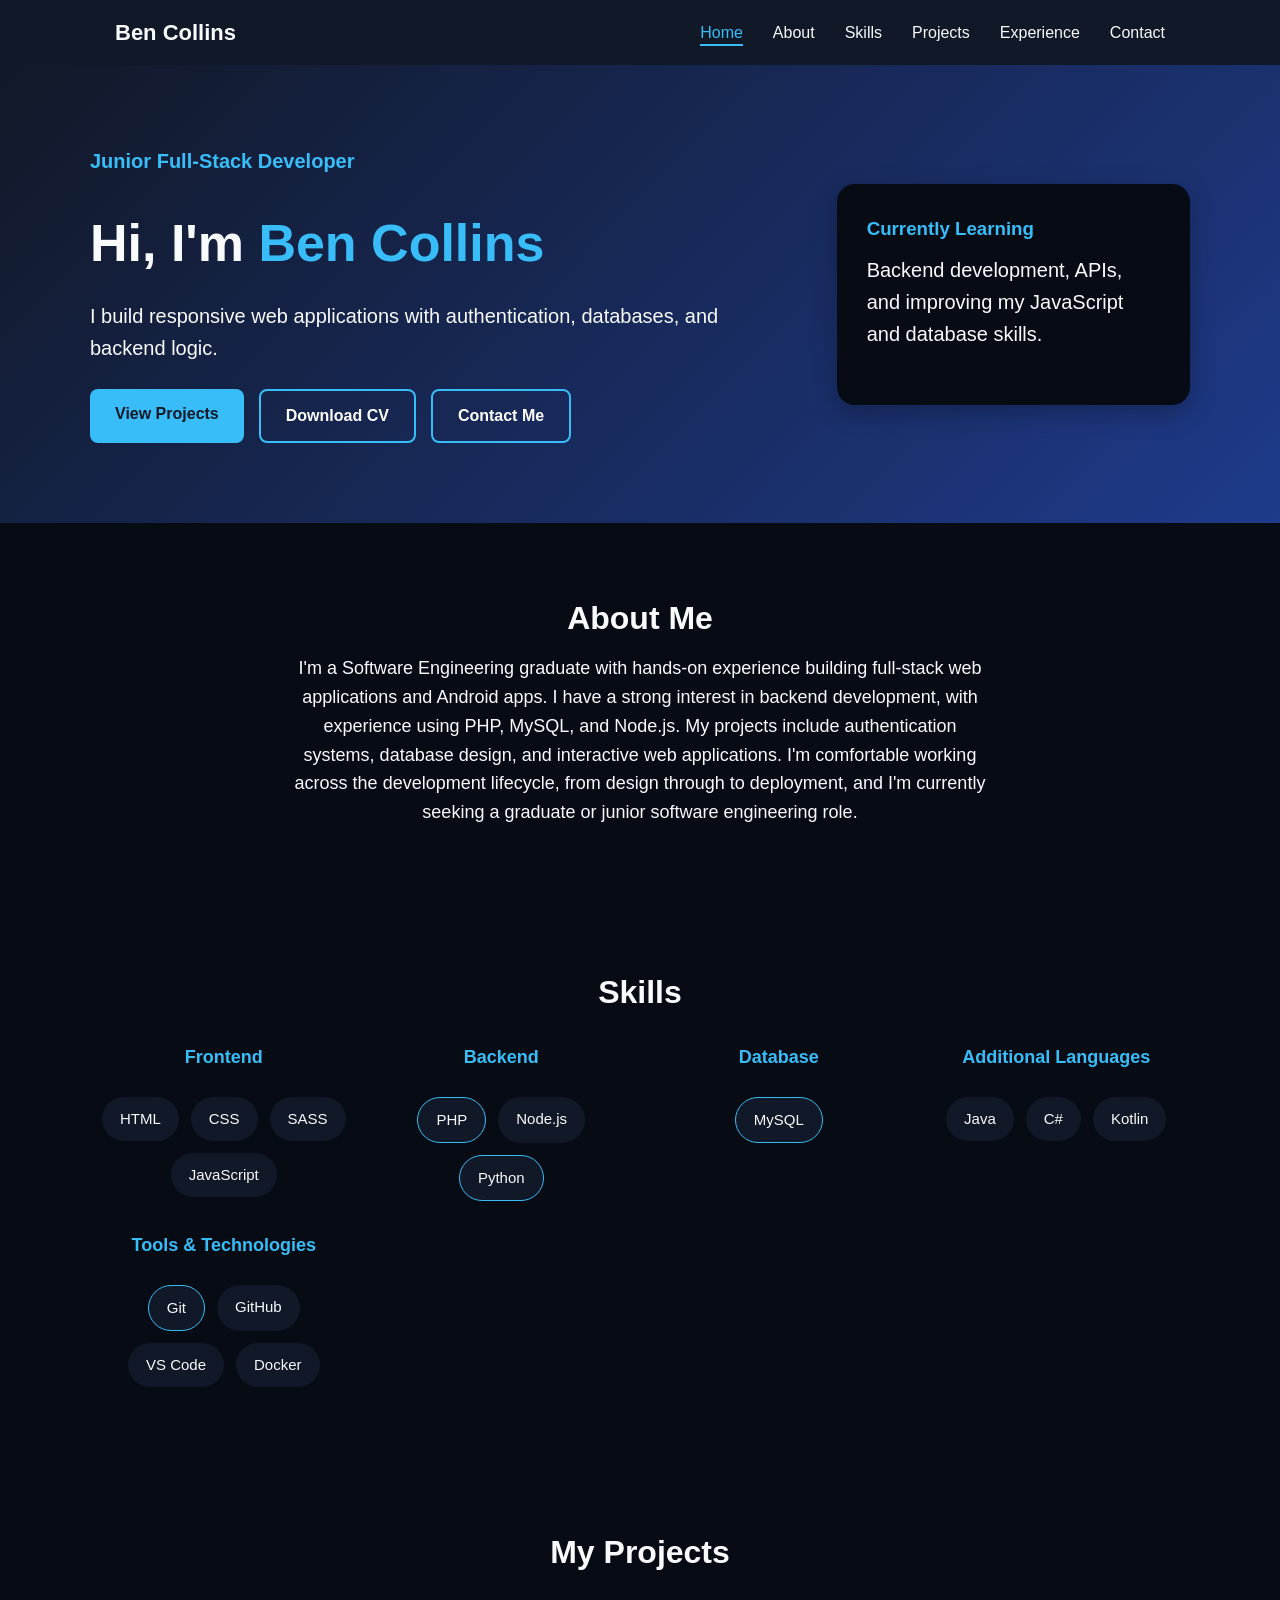
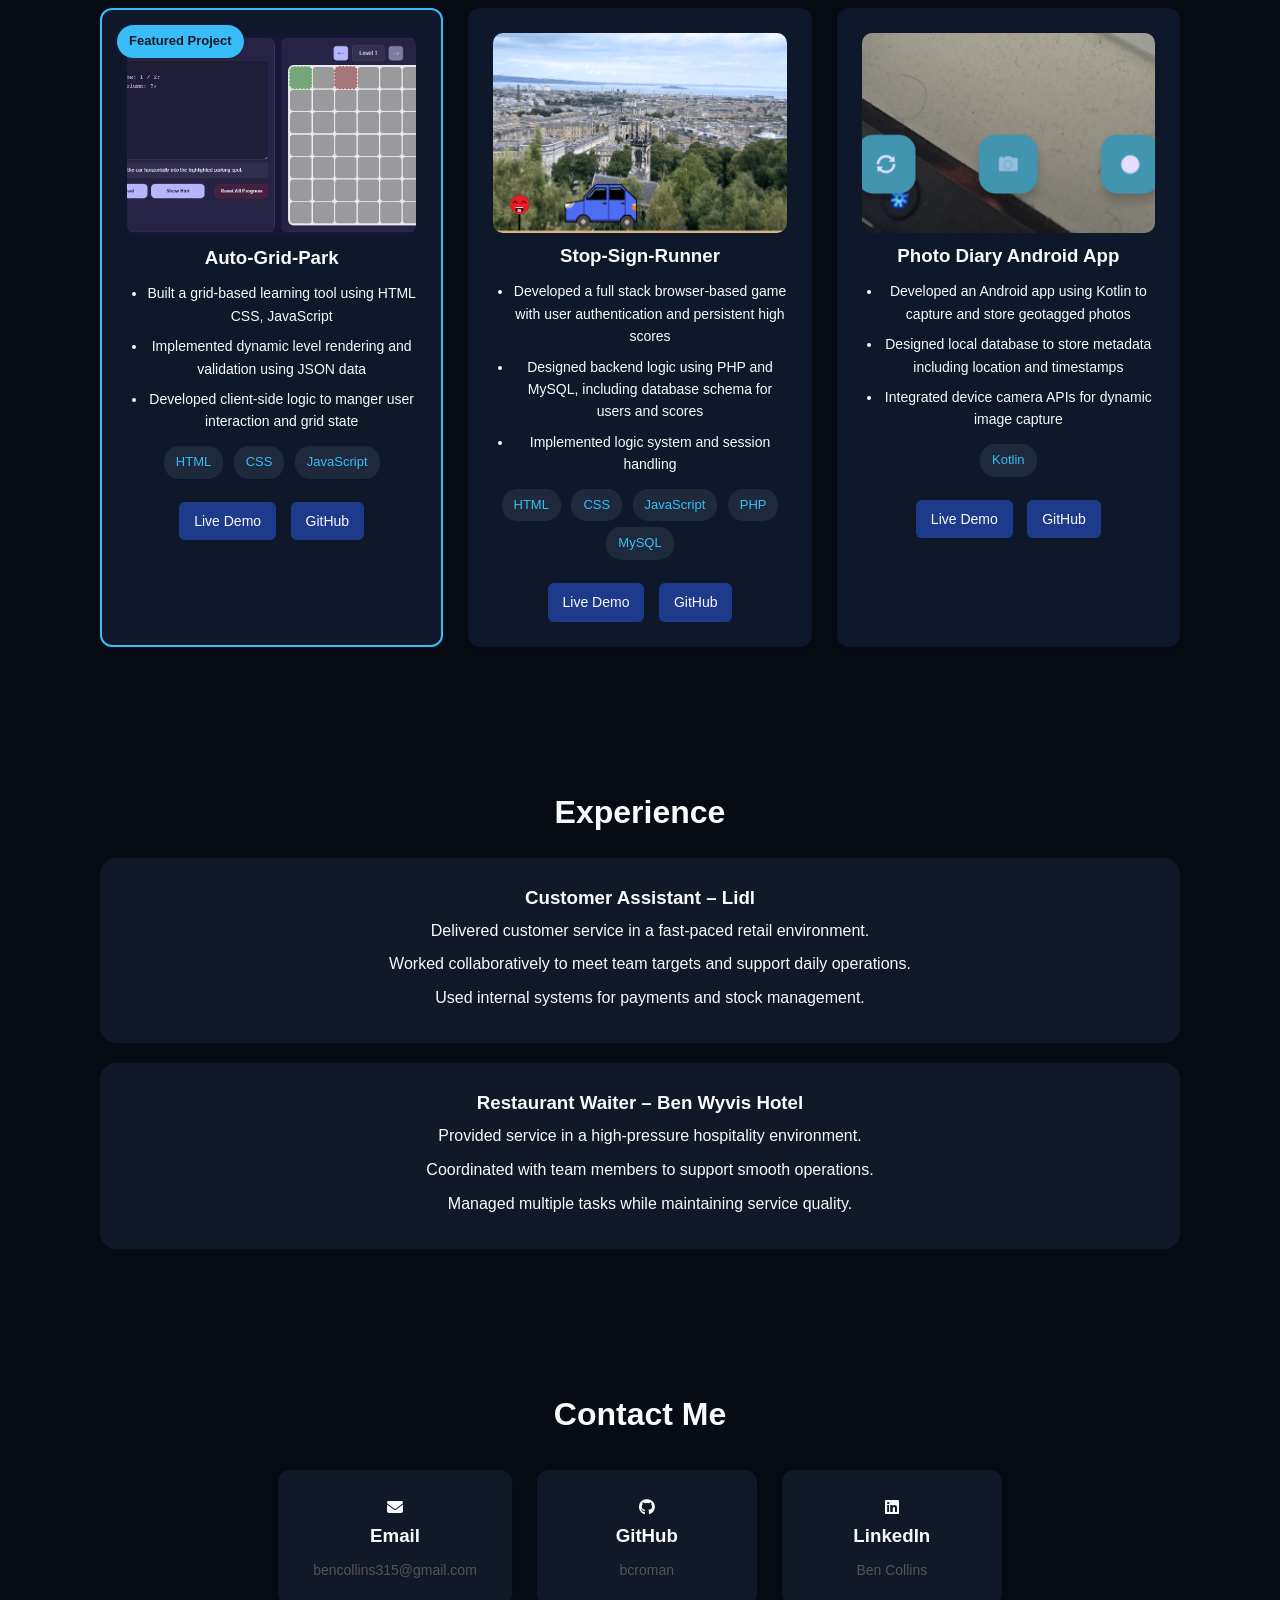
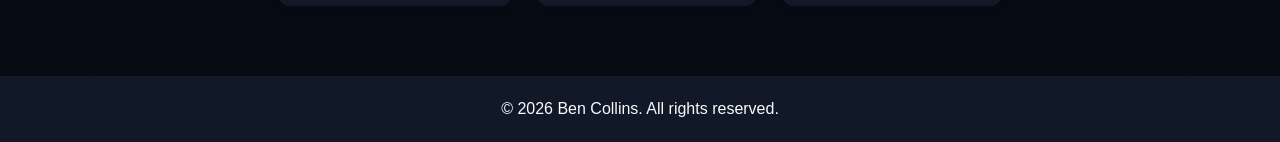
<file: index.html>
<!DOCTYPE html>
<html lang="en">

<!-- Website -->

<head>
    <meta charset="UTF-8" />
    <meta name="viewport" content="width=device-width, initial-scale=1.0" />
    <title>Ben Collins | Portfolio</title>
    <link rel="stylesheet" href="css/style.css" />
    <link rel="stylesheet" href="https://cdnjs.cloudflare.com/ajax/libs/font-awesome/6.5.0/css/all.min.css">
</head>

<body>
    <!-- Page Header -->
    <header>
        <!-- Nav Bar -->
        <nav class="navbar">
            <h1 class="logo">Ben Collins</h1>
            <ul class="nav-links" id="navLinks">
                <li><a href="#home">Home</a></li>
                <li><a href="#about">About</a></li>
                <li><a href="#skills">Skills</a></li>
                <li><a href="#projects">Projects</a></li>
                <li><a href="#experience">Experience</a></li>
                <li><a href="#contact">Contact</a></li>
            </ul>
            <button class="menu-btn" onclick="toggleMenu()">☰</button>
        </nav>
    </header>

    <!-- Home -->
    <section id="home" class="hero">
        <div class="hero-content">

            <div class="hero-text">
                <p class="intro">Junior Full-Stack Developer</p>
                <h2>Hi, I'm <span>Ben Collins</span></h2>
                <p>
                    I build responsive web applications with authentication, databases, and backend logic.
                </p>

                <div class="hero-buttons">
                    <a href="#projects" class="btn">View Projects</a>
                    <a href="docs/CV.pdf" class="btn btn-outline" download>Download CV</a>
                    <a href="#contact" class="btn btn-outline">Contact Me</a>
                </div>
            </div>

            <div class="hero-card">
                <h3>Currently Learning</h3>
                <p>Backend development, APIs, and improving my JavaScript and database skills.</p>
            </div>

        </div>
    </section>

    <!-- About -->
    <section id="about" class="section">
        <h2>About Me</h2>
        <p>
            I'm a Software Engineering graduate with hands-on experience building full-stack web
            applications and Android apps. I have a strong interest in backend development, with
            experience using PHP, MySQL, and Node.js. My projects include authentication systems,
            database design, and interactive web applications. I'm comfortable working across the
            development lifecycle, from design through to deployment, and I'm currently seeking a
            graduate or junior software engineering role.
        </p>
    </section>

    <!-- Skills -->
    <section id="skills" class="section">
        <h2>Skills</h2>

        <div class="skills-container">

            <!-- Frontend -->
            <div class="skills-group">
                <h3>Frontend</h3>
                <div class="skills">
                    <span>HTML</span>
                    <span>CSS</span>
                    <span>SASS</span>
                    <span>JavaScript</span>
                </div>
            </div>

            <!-- Backend -->
            <div class="skills-group">
                <h3>Backend</h3>
                <div class="skills">
                    <span class="highlight">PHP</span>
                    <span>Node.js</span>
                    <span class="highlight">Python</span>
                </div>
            </div>

            <!-- Database -->
            <div class="skills-group">
                <h3>Database</h3>
                <div class="skills">
                    <span class="highlight">MySQL</span>
                </div>
            </div>

            <!-- Other Languages -->
            <div class="skills-group">
                <h3>Additional Languages</h3>
                <div class="skills">
                    <span>Java</span>
                    <span>C#</span>
                    <span>Kotlin</span>
                </div>
            </div>

            <!-- Tools -->
            <div class="skills-group">
                <h3>Tools & Technologies</h3>
                <div class="skills">
                    <span class="highlight">Git</span>
                    <span>GitHub</span>
                    <span>VS Code</span>
                    <span>Docker</span>
                </div>
            </div>

        </div>
    </section>

    <!-- Projects -->
    <section id="projects" class="section">
        <h2>My Projects</h2>

        <!-- List of Projects -->
        <div class="projects-container">
            <!-- Auto Grid Park Project -->
            <div class="project-card featured">
                <img src="images/project1.png" alt="Auto Grid Park Project">

                <h3>Auto-Grid-Park</h3>
                <ul>
                    <li>Built a grid-based learning tool using HTML CSS, JavaScript</li>
                    <li>Implemented dynamic level rendering and validation using JSON data </li>
                    <li>Developed client-side logic to manger user interaction and grid state </li>
                </ul>

                <!-- Tech Used -->
                <div class="tech-stack">
                    <span>HTML</span>
                    <span>CSS</span>
                    <span>JavaScript</span>
                </div>

                <a href="https://compserver.uhi.ac.uk/~in21006366/Auto-Park-Grid/" class="project-link"
                    target="_blank">Live Demo</a>
                <a href="https://github.com/bcroman/Auto-Park-Gird" class="project-link" target="_blank">GitHub</a>
            </div>

            <!-- Stop Sign Runner Project -->
            <div class="project-card">
                <img src="images/project2.png" alt="Stop Sign Runner Project">

                <h3>Stop-Sign-Runner</h3>
                <ul>
                    <li>Developed a full stack browser-based game with user authentication and persistent
                        high scores </li>
                    <li>Designed backend logic using PHP and MySQL, including database schema for
                        users and scores </li>
                    <li>Implemented logic system and session handling</li>
                </ul>

                <!-- Tech Used -->
                <div class="tech-stack">
                    <span>HTML</span>
                    <span>CSS</span>
                    <span>JavaScript</span>
                    <span>PHP</span>
                    <span>MySQL</span>
                </div>

                <a href="https://compserver.uhi.ac.uk/~in21006366/Stop-Sign-Runner/" class="project-link"
                    target="_blank">Live Demo</a>
                <a href="https://github.com/bcroman/Stop-Sign-Runner" class="project-link" target="_blank">GitHub</a>
            </div>

            <!-- Photo Diary Android App Project -->
            <div class="project-card">
                <img src="images/project3.png" alt="Photo Diary Android App">

                <h3>Photo Diary Android App</h3>
                <ul>
                    <li>Developed an Android app using Kotlin to capture and store geotagged photos</li>
                    <li>Designed local database to store metadata including location and timestamps</li>
                    <li>Integrated device camera APIs for dynamic image capture </li>
                </ul>

                <!-- Tech Used -->
                <div class="tech-stack">
                    <span>Kotlin</span>
                </div>

                <a href="COS.html" class="project-link" target="_blank">Live Demo</a>
                <a href="https://github.com/bcroman/UHI_PhotoDiary" class="project-link" target="_blank">GitHub</a>
            </div>
        </div>
    </section>

    <!-- Experience -->
    <section id="experience" class="section">
        <h2>Experience</h2>

        <div class="experience-item">
            <h3>Customer Assistant – Lidl</h3>
            <ul>
                <li>Delivered customer service in a fast-paced retail environment.</li>
                <li>Worked collaboratively to meet team targets and support daily operations.</li>
                <li>Used internal systems for payments and stock management.</li>
            </ul>
        </div>

        <div class="experience-item">
            <h3>Restaurant Waiter – Ben Wyvis Hotel</h3>
            <ul>
                <li>Provided service in a high-pressure hospitality environment.</li>
                <li>Coordinated with team members to support smooth operations.</li>
                <li>Managed multiple tasks while maintaining service quality.</li>
            </ul>
        </div>
    </section>

    <!-- Contact -->
    <section id="contact" class="section contact">
        <h2>Contact Me</h2>

        <div class="contact-container">

            <a href="mailto:bencollins315@gmail.com" class="contact-card">
                <i class="fas fa-envelope"></i>
                <h3>Email</h3>
                <p>bencollins315@gmail.com</p>
            </a>

            <a href="https://github.com/bcroman" target="_blank" class="contact-card">
                <i class="fab fa-github"></i>
                <h3>GitHub</h3>
                <p>bcroman</p>
            </a>

            <a href="https://linkedin.com/in/ben-collins-299097326" target="_blank" class="contact-card">
                <i class="fab fa-linkedin"></i>
                <h3>LinkedIn</h3>
                <p>Ben Collins</p>
            </a>

        </div>
    </section>

    <script src="script.js"></script>

    <!-- Page Footer -->
    <footer>
        <p>&copy; 2026 Ben Collins. All rights reserved.</p>
    </footer>
</body>

</html>
</file>
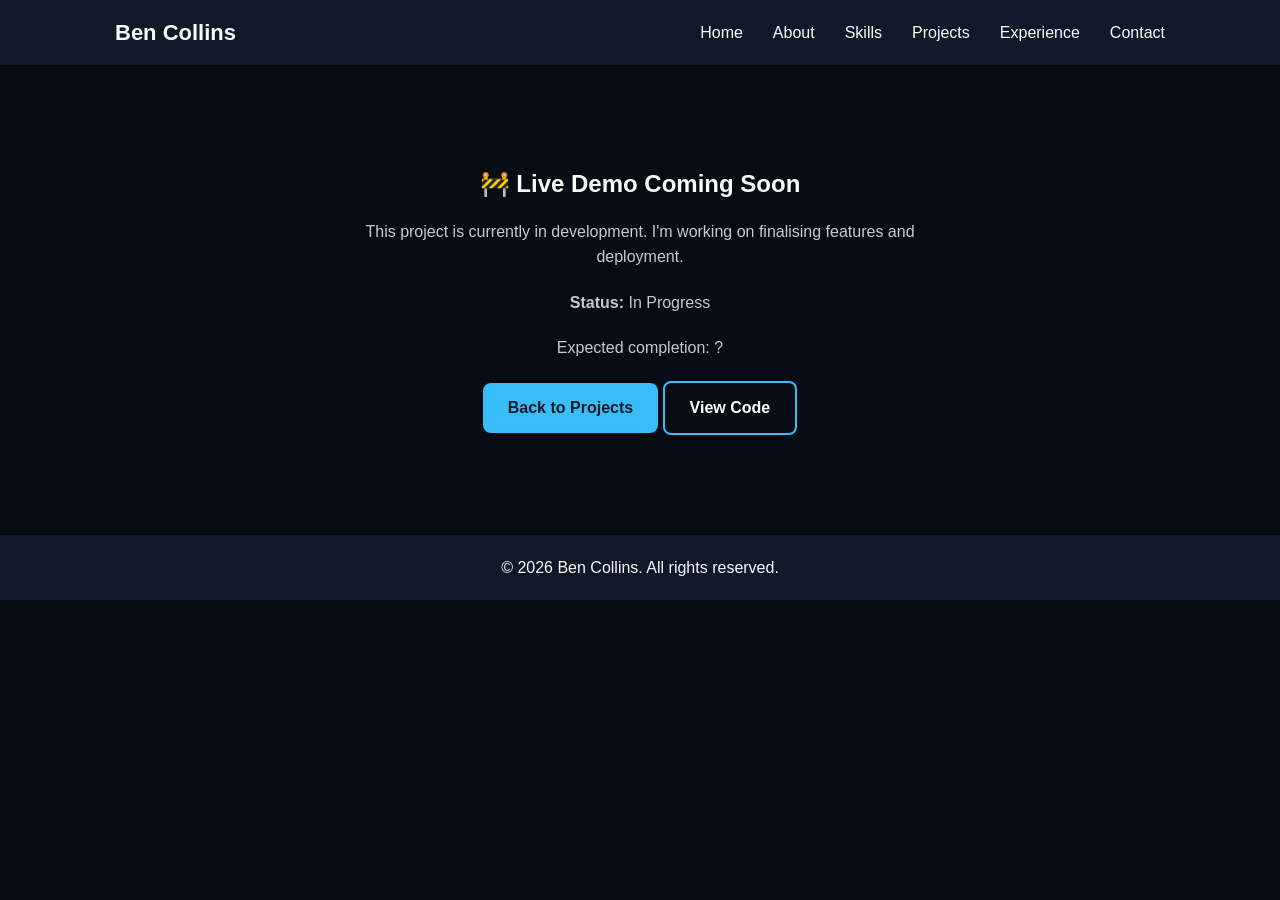
<file: COS.html>
<!DOCTYPE html>
<html lang="en">

<!-- Website -->

<head>
    <meta charset="UTF-8" />
    <meta name="viewport" content="width=device-width, initial-scale=1.0" />
    <title>Ben Collins | Portfolio</title>
    <link rel="stylesheet" href="css/style.css" />
    <link rel="stylesheet" href="https://cdnjs.cloudflare.com/ajax/libs/font-awesome/6.5.0/css/all.min.css">
</head>

<body>
    <!-- Page Header -->
    <header>
        <!-- Nav Bar -->
        <nav class="navbar">
            <h1 class="logo">Ben Collins</h1>
            <ul class="nav-links" id="navLinks">
                <li><a href="index.html#home">Home</a></li>
                <li><a href="index.html#about">About</a></li>
                <li><a href="index.html#skills">Skills</a></li>
                <li><a href="index.html#projects">Projects</a></li>
                <li><a href="index.html#experience">Experience</a></li>
                <li><a href="index.html#contact">Contact</a></li>
            </ul>
            <button class="menu-btn" onclick="toggleMenu()">☰</button>
        </nav>
    </header>

    <section class="demo-placeholder">
        <h1>🚧 Live Demo Coming Soon</h1>
        <p>This project is currently in development. I'm working on finalising features and deployment.</p>

        <p><strong>Status:</strong> In Progress</p>
        <p>Expected completion: ?</p>

        <div class="demo-buttons">
            <a href="index.html#projects" class="btn">Back to Projects</a>
            <a href="https://github.com/bcroman" class="btn btn-outline" target="_blank">View Code</a>
        </div>
    </section>

    <script src="script.js"></script>

    <!-- Page Footer -->
    <footer>
        <p>&copy; 2026 Ben Collins. All rights reserved.</p>
    </footer>
</body>

</html>
</file>
<file: css/style.css>
/* =========================
   BODY SECTION
========================= */
* {
  margin: 0;
  padding: 0;
  box-sizing: border-box;
}

html {
  scroll-behavior: smooth;
}

body {
  font-family: Arial, sans-serif;
  background: #070b14;
  color: #f8fafc;
  line-height: 1.6;
}

/* =========================
   NAVBAR SECTION
========================= */
/* Header Style */
header {
  background: #111827;
  color: #f8fafc;
  position: sticky;
  top: 0;
  z-index: 1000;
}

/* Footer Style */
footer {
  background: #111827;
  color: #f8fafc;
  text-align: center;
  padding: 20px;
}

.navbar {
  max-width: 1100px;
  margin: auto;
  padding: 15px 25px;
  display: flex;
  justify-content: space-between;
  align-items: center;
}

.logo {
  font-size: 22px;
  font-weight: bold;
}

.nav-links {
  list-style: none;
  display: flex;
  gap: 30px;
}

.nav-links a {
  color: #f8fafc;
  text-decoration: none;
  font-weight: 500;
  font-size: 16px;
  transition: 0.3s;
}

.nav-links a:hover {
  color: #38bdf8;
}

.nav-links a.active {
  color: #38bdf8;
}

.nav-links a {
  position: relative;
}

.nav-links a::after {
  content: "";
  position: absolute;
  width: 0%;
  height: 2px;
  bottom: -5px;
  left: 0;
  background: #38bdf8;
  transition: 0.3s;
}

.nav-links a.active::after {
  width: 100%;
}

.menu-btn {
  display: none;
  font-size: 26px;
  background: none;
  border: none;
  color: #38bdf8;
  cursor: pointer;
}

/* =========================
   HERO SECTION
========================= */
.hero {
  min-height: 40vh;
  display: flex;
  align-items: center;
  background: linear-gradient(135deg, #111827, #1e3a8a);
  color: #f8fafc;
  padding: 80px 25px;
}

.hero-content {
  max-width: 1100px;
  margin: auto;
  display: grid;
  grid-template-columns: 2fr 1fr;
  gap: 40px;
  align-items: center;
}

.hero-text {
  text-align: left;
}

.intro {
  color: #38bdf8;
  font-weight: bold;
  margin-bottom: 10px;
}

.hero h2 {
  font-size: 52px;
  margin-bottom: 15px;
}

.hero span {
  color: #38bdf8;
}

.hero p {
  font-size: 20px;
  margin-bottom: 25px;
}

.hero-buttons {
  display: flex;
  gap: 15px;
  flex-wrap: wrap;
}

.btn {
  display: inline-block;
  padding: 12px 25px;
  background: #38bdf8;
  color: #111827;
  text-decoration: none;
  border-radius: 8px;
  font-weight: bold;
  transition: 0.3s;
}

.btn:hover {
  background: white;
  transform: translateY(-3px);
}

.btn-outline {
  background: transparent;
  color: white;
  border: 2px solid #38bdf8;
}

.btn-outline:hover {
  background: #38bdf8;
  color: #111827;
}

.hero-card {
  background: #070b14;
  padding: 30px;
  border-radius: 18px;
  backdrop-filter: blur(10px);
  box-shadow: 0 8px 25px rgba(0, 0, 0, 0.25);
}

.hero-card h3 {
  margin-bottom: 10px;
  color: #38bdf8;
}

/* =========================
   SECTIONS SECTION
========================= */
.section {
  max-width: 1100px;
  margin: auto;
  padding: 70px 10px;
  text-align: center;
  animation: fadeIn 0.8s ease-in;
}

@keyframes fadeIn {
  from {
    opacity: 0;
    transform: translateY(20px);
  }
  to {
    opacity: 1;
    transform: translateY(0);
  }
}
.section h2 {
  font-size: 32px;
  margin-bottom: 10px;
  color: #f8fafc;
}

.section p {
  max-width: 700px;
  margin: auto;
  font-size: 18px;
}

.experience-item {
  background: #111827;
  padding: 25px;
  border-radius: 16px;
  margin-top: 20px;
}

.experience-item h3 {
  color: #f8fafc;
  margin-bottom: 5px;
}

.experience-item ul {
  padding-left: 20px;
  list-style: none;
}

.experience-item li {
  margin-bottom: 8px;
}

.demo-placeholder {
  text-align: center;
  margin: 100px auto;
  max-width: 600px;
}

.demo-placeholder h1 {
  margin-bottom: 15px;
}

.demo-placeholder p {
  opacity: 0.8;
  margin-bottom: 20px;
}

/* =========================
   SKILLS SECTION
========================= */
.skills {
  display: flex;
  flex-wrap: wrap;
  justify-content: center;
  gap: 12px;
  margin-top: 25px;
}

.skills span {
  background: #111827;
  color: #f8fafc;
  padding: 10px 18px;
  border-radius: 25px;
  font-size: 15px;
  transition: 0.3s;
}

.skills span:hover {
  background: #38bdf8;
  color: #111827;
  transform: translateY(-3px) scale(1.05);
}

.skills-container {
  display: grid;
  grid-template-columns: repeat(auto-fit, minmax(200px, 1fr));
  gap: 30px;
  margin-top: 25px;
}

.skills-group h3 {
  text-align: center;
  margin-bottom: 10px;
  font-size: 18px;
  color: #38bdf8;
}

.highlight {
  border: 1px solid #38bdf8;
}

/* =========================
   PROJECTS SECTION
========================= */
.projects-container {
  display: grid;
  grid-template-columns: repeat(3, 1fr);
  gap: 25px;
  margin-top: 30px;
}

.project-card {
  background: #0f172a;
  padding: 25px;
  border-radius: 12px;
  box-shadow: 0 4px 10px rgba(0, 0, 0, 0.1);
  transition: all 0.3s ease;
}

.project-card:hover {
  transform: translateY(-10px) scale(1.02);
}

.project-card h3 {
  margin-bottom: 10px;
  color: #f8fafc;
}

.project-card p {
  font-size: 16px;
  margin-bottom: 15px;
}

.project-link {
  display: inline-block;
  margin: 10px 5px 0;
  padding: 8px 15px;
  border-radius: 6px;
  background: #1e3a8a;
  color: #f8fafc;
  text-decoration: none;
  font-size: 14px;
  transition: 0.3s;
}

.project-link:hover {
  background: #38bdf8;
  color: #111827;
}

.project-card img {
  width: 100%;
  height: 200px;
  object-fit: cover;
  border-radius: 10px;
}

/* Tech Used in Projects */
.tech-stack {
  margin: 10px 0;
}

.tech-stack span {
  background: #1e293b;
  color: #38bdf8;
  padding: 6px 12px;
  border-radius: 15px;
  font-size: 13px;
  margin: 3px;
  display: inline-block;
}

/* Highlight a Project */
.project-card.featured {
  border: 2px solid #38bdf8;
  position: relative;
}

.project-card.featured::before {
  content: "Featured Project";
  position: absolute;
  top: 15px;
  left: 15px;
  background: #38bdf8;
  color: #111827;
  padding: 6px 12px;
  border-radius: 20px;
  font-size: 13px;
  font-weight: bold;
}

.project-card ul {
  padding-left: 20px;
}

.project-card li {
  margin-bottom: 8px;
  font-size: 14px;
}

/* =========================
   CONTACT SECTION
========================= */
.contact {
  background: #070b14;
  border-radius: 12px;
}

.contact-container {
  display: flex;
  justify-content: center;
  gap: 25px;
  margin-top: 30px;
  flex-wrap: wrap;
}

.contact-card {
  background: #111827;
  padding: 25px 35px;
  border-radius: 12px;
  text-decoration: none;
  color: #f8fafc;
  box-shadow: 0 4px 10px rgba(0, 0, 0, 0.08);
  transition: 0.3s;
  min-width: 220px;
  text-align: center;
}

.contact-card h3 {
  margin-bottom: 8px;
  color: #f8fafc;
}

.contact-card p {
  font-size: 14px;
  color: #555;
}

.contact-card:hover {
  transform: translateY(-6px);
  background: #111827;
  color: #38bdf8;
}

.contact-card:hover h3 {
  color: #38bdf8;
}

.contact-card:hover p {
  color: #f8fafc;
}

/* =========================
   RESPONSIVE SECTION
========================= */
@media (max-width: 768px) {
  .menu-btn {
    display: block;
  }
  .nav-links {
    display: none;
    flex-direction: column;
    background: #111827;
    position: absolute;
    top: 70px;
    right: 20px;
    width: 180px;
    padding: 15px;
    border-radius: 10px;
    gap: 15px;
  }
  .nav-links.active {
    display: flex;
  }
  .hero-content {
    grid-template-columns: 1fr;
    text-align: center;
  }
  .hero-text {
    text-align: center;
  }
  .hero h2 {
    font-size: 36px;
  }
  .hero-buttons {
    justify-content: center;
  }
  .projects-container {
    grid-template-columns: 1fr;
  }
}

/*# sourceMappingURL=style.css.map */
</file>
